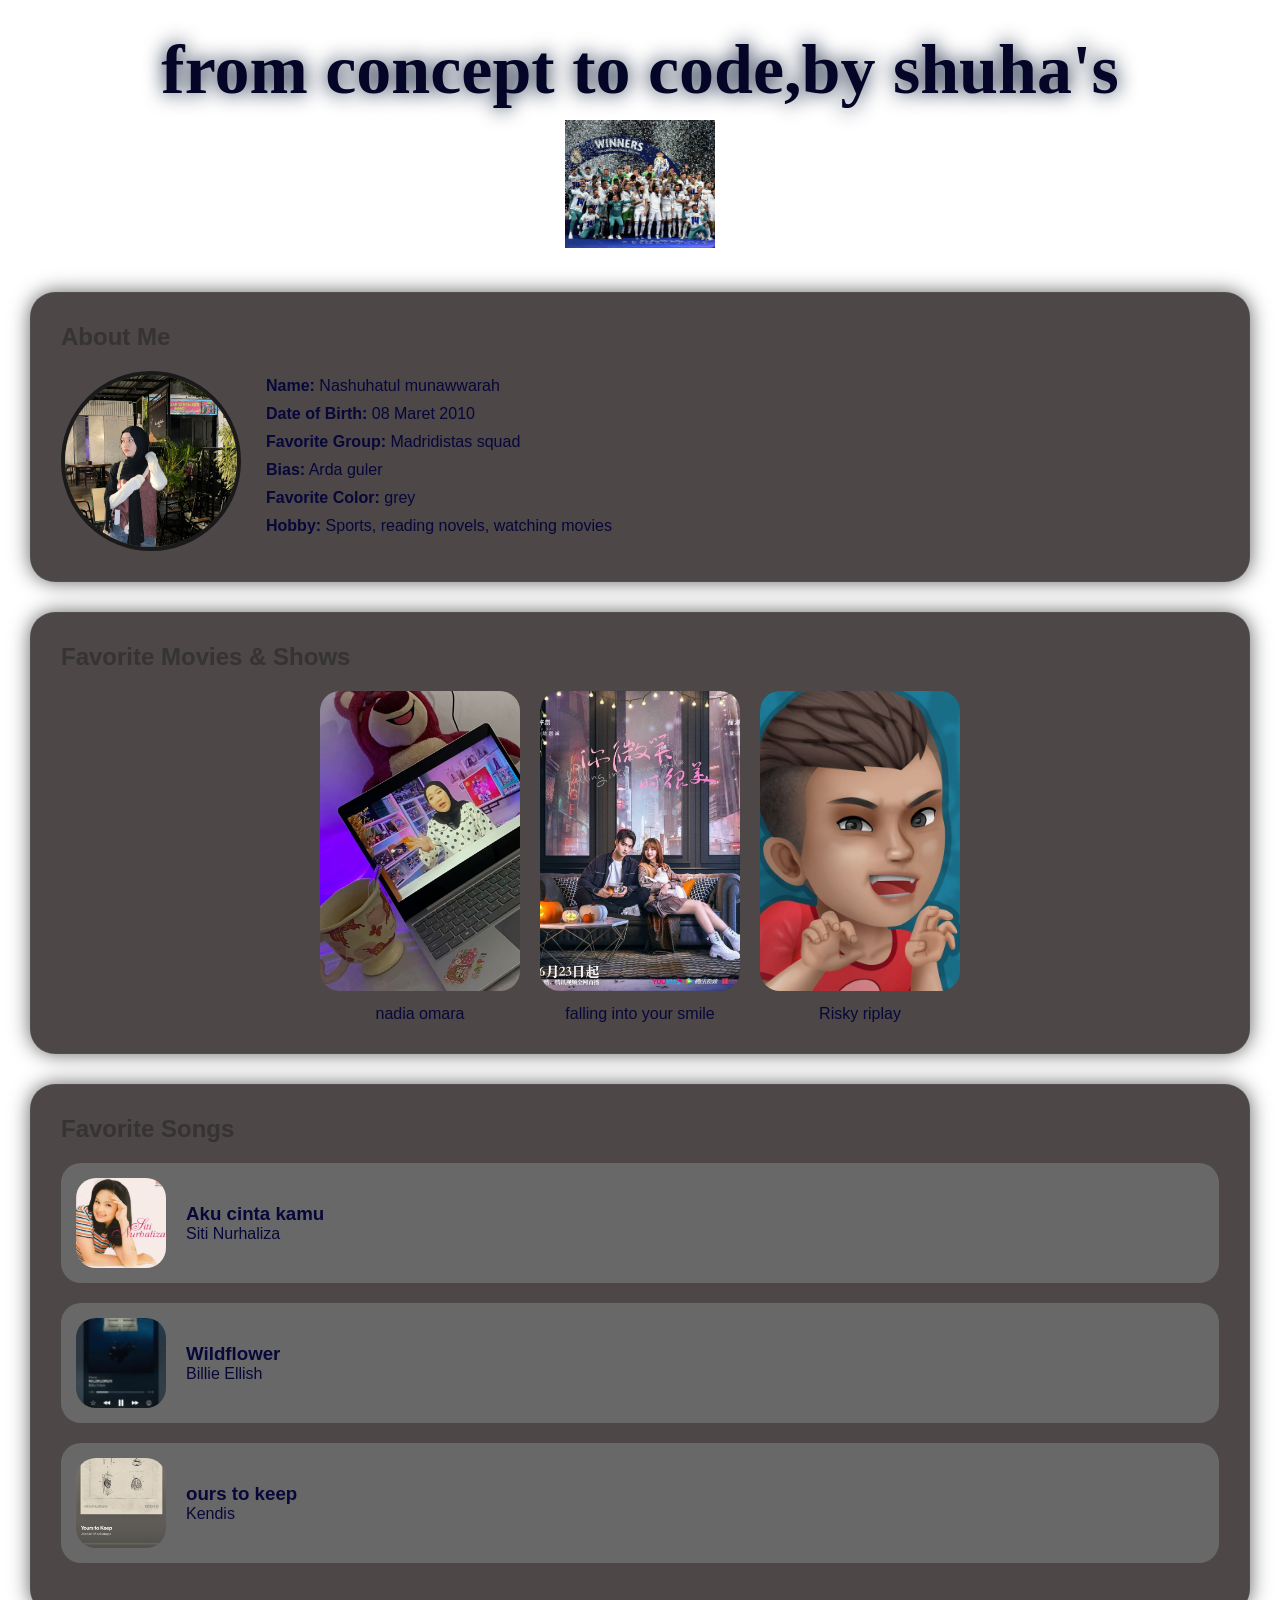
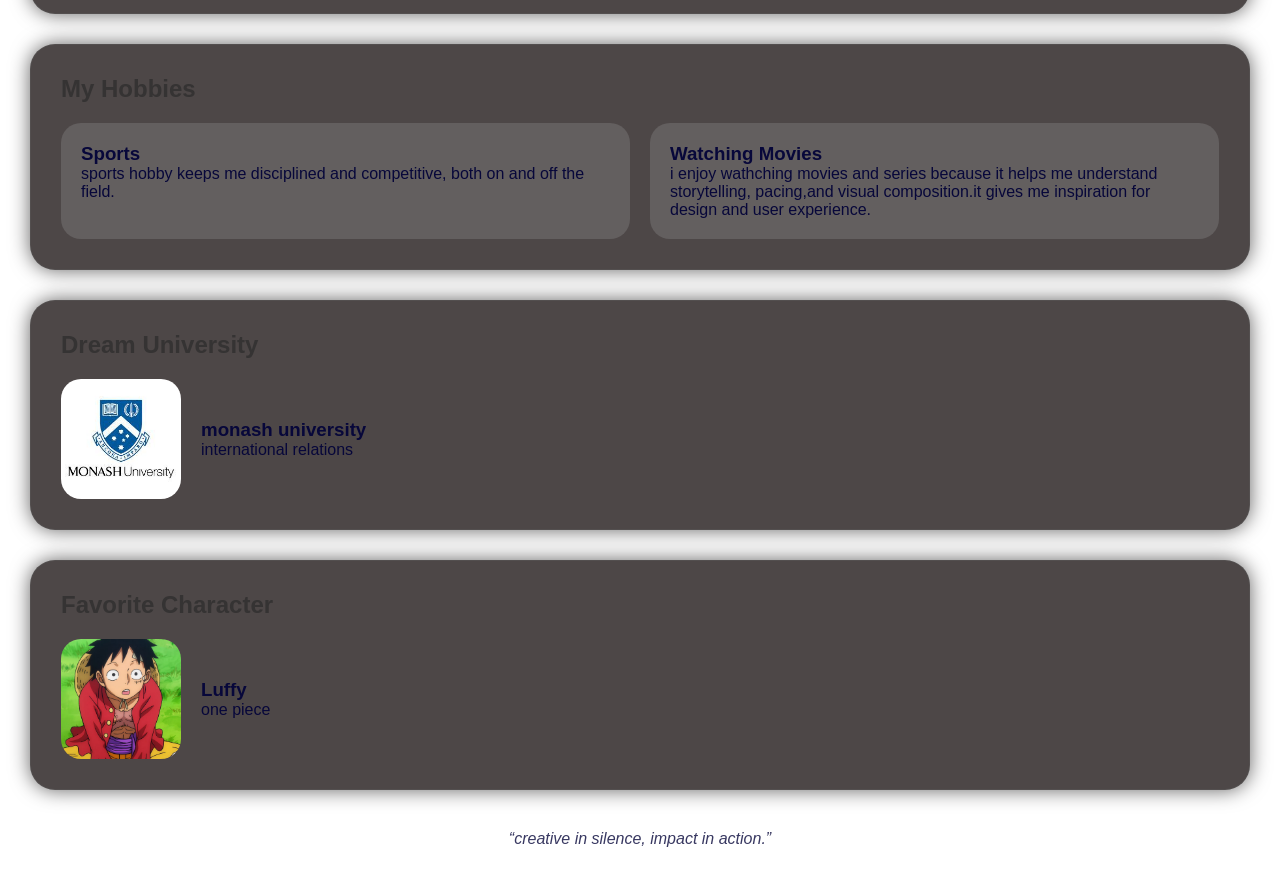
<file: index.html>
<!DOCTYPE html>
<html lang="en">
<head>
  <meta charset="UTF-8" />
  <meta name="viewport" content="width=device-width, initial-scale=1.0"/>
  <title>from concept to code,by shuha's</title>
  <link rel="stylesheet" href="style.css"/>

  <link rel="preconnect" href="https://fonts.googleapis.com">
<link rel="preconnect" href="https://fonts.gstatic.com" crossorigin>
<link href="https://fonts.googleapis.com/css2?family=Exo+2:ital,wght@0,100..900;1,100..900&display=swap" rel="stylesheet">
</head>

<body>

  <div class="stars"></div>

  <section class="hero">
    <h1>from concept to code,by shuha's</h1> </h1>
    <p class="subtitle">
      
    </p>

    <img 
      src="b23d515ab6cd5bcec7cf16bc96f47b56.jpg" width="150"
      class="real-madrid"
      alt="real madrid"
    >
  </section>

  <!-- ABOUT -->
  <section class="card">
    <h2>About Me </h2>

    <div class="about-container">

      <img 
        src="WhatsApp Image 2026-05-25 at 17.24.15.jpeg"
        class="profile"
      >

      <div class="bio">
        <p><b>Name:</b> Nashuhatul munawwarah</p>
        <p><b>Date of Birth:</b> 08 Maret 2010</p>
        <p><b>Favorite Group:</b> Madridistas squad</p>
        <p><b>Bias:</b> Arda guler </p>
        <p><b>Favorite Color:</b> grey </p>
        <p><b>Hobby:</b> Sports, reading novels, watching movies</p>
      </div>

    </div>
  </section>

  <!-- MOVIES -->
  <section class="card">
    <h2>Favorite Movies & Shows </h2>

    <div class="movie-grid">

      <div class="movie">
        <img src="310114c55bc9eb70648db32cbcc6b9a8.jpg">
        <p>nadia omara</p>
      </div>

      <div class="movie">
        <img src="70afeca241025243b857d924a24ce1ef.jpg">
        <p>falling into your smile</p>
      </div>

      <div class="movie">
        <img src="7232baf3aea0bd31f377b64922a0bb37.jpg">
        <p>Risky riplay</p>
      </div>

    </div>
  </section>

  <!-- SONGS -->
  <section class="card">
    <h2>Favorite Songs </h2>

    <div class="song">

      <img src="ae042291a4a179e25eb663f6da4e52da.jpg">

      <div>
        <h3>Aku cinta kamu</h3>
        <p>Siti Nurhaliza</p>
      </div>

    </div>

    <div class="song">

      <img src="6afb7169f06879732199e6a790e64d26.jpg">

      <div>
        <h3>Wildflower</h3>
        <p>Billie Ellish</p>
      </div>

    </div>

    <div class="song">

      <img src="123515887b9ba2013950560e6b8285dd.jpg">

      <div>
        <h3>ours to keep</h3>
        <p>Kendis</p>
      </div>

    </div>

  </section>

  <!-- HOBBIES -->
  <section class="card">
    <h2>My Hobbies </h2>

    <div class="hobbies">

      <div class="hobby-box">
        <h3>Sports</h3>
        <p>
          sports hobby keeps me disciplined and competitive, both on and off the field.
        </p>
      </div>

      <div class="hobby-box">
        <h3>Watching Movies</h3>
        <p>
          i enjoy wathching movies and series because it helps me understand storytelling, pacing,and visual composition.it gives me inspiration for design and user experience.

        </p>
      </div>

    </div>
  </section>

  <!-- DREAM -->
  <section class="card">
    <h2>Dream University </h2>

    <div class="dream">

      <img src="b50134645f56c4f66874fc8bf19387c3.jpg">

      <div>
        <h3>monash university</h3>
        <p>international relations </p>
      </div>

    </div>
  </section>

  <!-- CHARACTER -->
  <section class="card">
    <h2>Favorite Character </h2>

    <div class="character">

      <img src="90dfbe434b81523d1f82729531a655f7.jpg">

      <div>
        <h3>Luffy</h3>
        <p>one piece</p>
      </div>

    </div>
  </section>

  <footer>
    <p>
      “creative in silence, impact in action.” 
    </p>
  </footer>

</body>
</html>
</file>
<file: style.css>
*{
  margin:0;
  padding:0;
  box-sizing:border-box;
}

body{
  font-family:'Poppins',sans-serif;
  background:linear-gradient(
    to bottom,
    
    #646360,
     

  );
  color:rgb(7, 7, 58);
  padding:30px;
}

.hero{
  text-align:center;
  margin-bottom:40px;
  position:relative;
}

.hero h1{
  font-size:70px;
  font-family:'Dancing Script',cursive;
  color:rgb(5, 5, 39);
  text-shadow:0 0 20px #041531;
}

.subtitle{
  margin-top:10px;
  font-size:18px;
  opacity:0.9;
}

.nct-dream{
  width:140px;
  border-radius:25px;
  margin-top:25px;
  box-shadow:0 0 20px #0A1931;
}

.card{
  background:rgb(77, 71, 71);
  backdrop-filter:blur(10px);
  border:1px solid rgba(83, 80, 80, 0.979);
  border-radius:25px;
  padding:30px;
  margin-bottom:30px;
  box-shadow:0 0 20px rgb(99, 98, 98);
}

.card h2{
  margin-bottom:20px;
  color:#353333;
}

.about-container{
  display:flex;
  gap:25px;
  align-items:center;
  flex-wrap:wrap;
}

.profile{
  width:180px;
  height:180px;
  object-fit:cover;
  border-radius:50%;
  border:4px solid #1a1a1a;
}

.bio p{
  margin-bottom:10px;
}

.movie-grid{
  display:flex;
  gap:20px;
  flex-wrap:wrap;
  justify-content:center;
}

.movie{
  width:200px;
  text-align:center;
}

.movie img{
  width:100%;
  height:300px;
  object-fit:cover;
  border-radius:20px;
  transition:0.3s;
}

.movie img:hover{
  transform:scale(1.05);
}

.movie p{
  margin-top:10px;
}

.song{
  display:flex;
  align-items:center;
  gap:20px;
  margin-bottom:20px;
  background:rgb(105, 104, 104);
  padding:15px;
  border-radius:20px;
}

.song img{
  width:90px;
  height:90px;
  border-radius:20px;
  object-fit:cover;
}

.hobbies{
  display:flex;
  gap:20px;
  flex-wrap:wrap;
}

.hobby-box{
  flex:1;
  min-width:250px;
  background:rgb(99, 95, 95);
  padding:20px;
  border-radius:20px;
}

.dream,
.character{
  display:flex;
  align-items:center;
  gap:20px;
  flex-wrap:wrap;
}

.dream img,
.character img{
  width:120px;
  border-radius:20px;
}

footer{
  text-align:center;
  margin-top:40px;
  opacity:0.8;
  font-style:italic;
}

@media(max-width:768px){

  .hero h1{
    font-size:45px;
  }

  .about-container{
    flex-direction:column;
    text-align:center;
  }

  .song{
    flex-direction:column;
    text-align:center;
  }

}
</file>
